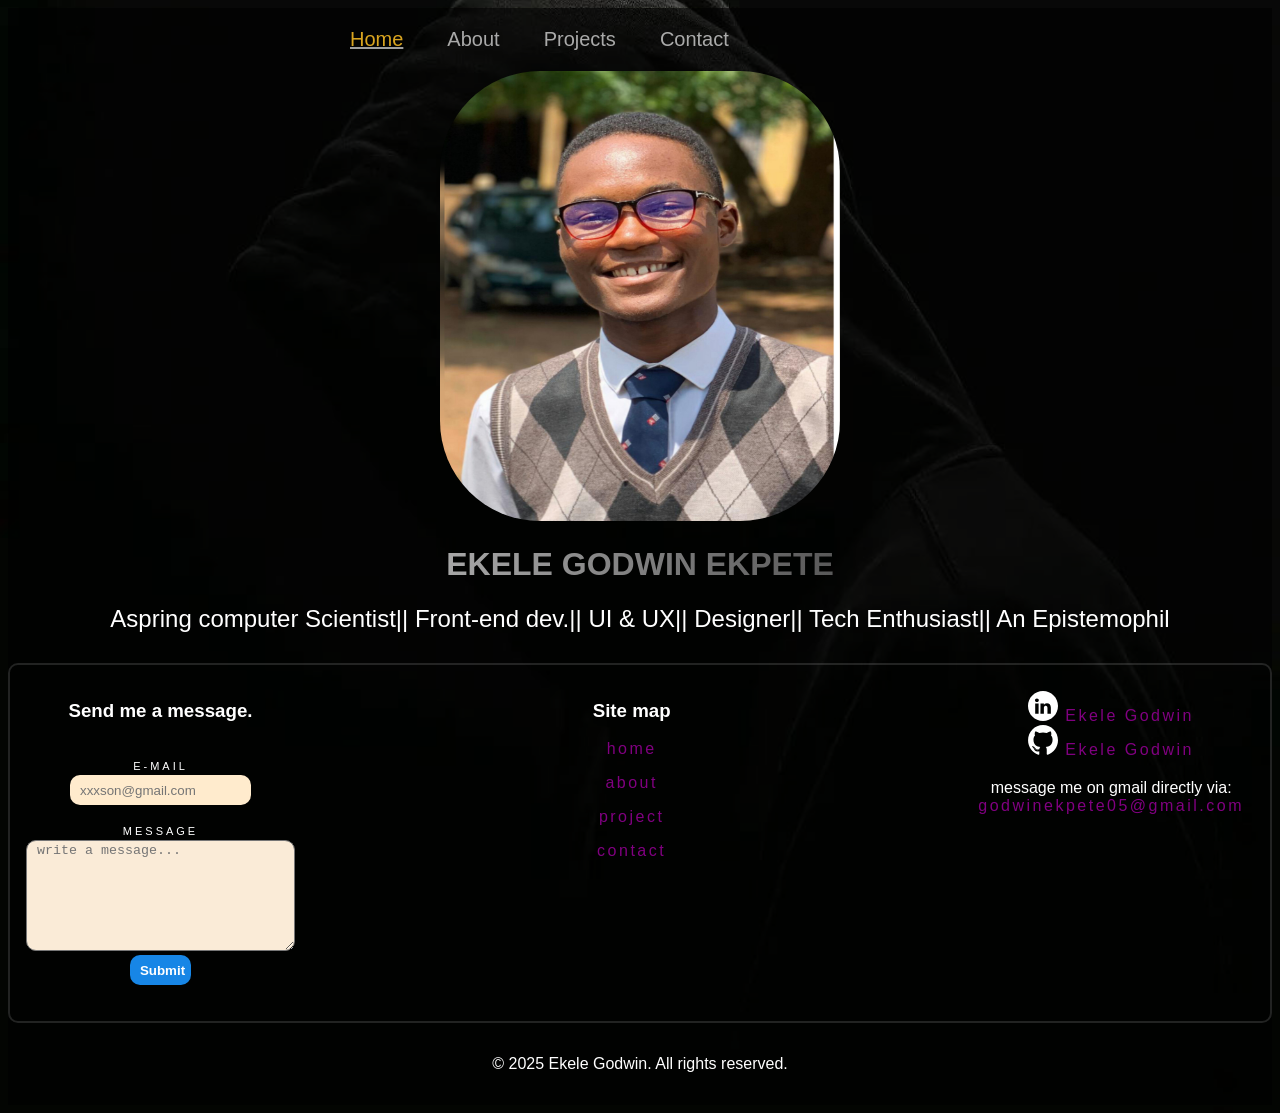
<file: src/index.html>
<!DOCTYPE html>
<html lang="en">
<head>
    <meta charset="UTF-8">
    <meta name="viewport" content="width=device-width, initial-scale=1.0">
    <title>Portfolio</title>
    <link rel="icon" href="/img/icon.jpg" class="icon" type="image/x-icon" />
    <link rel="stylesheet" href="style.css">
</head>
<body>
    <!--Heading section -->
    <header>
      <nav class="navbar">
        <input type="checkbox" id="menu-toggle" />
        <label for="menu-toggle" class="hambuger">&#9776;</label>
        <ul class="nav-links">
          <li><a href="/src/index.html" class="active">Home</a></li>
          <li><a href="/pages/about.html">About</a></li>
          <li><a href="/pages/projects.html">Projects</a></li>
          <li><a href="/pages/contact.html">Contact</a></li>
        </ul>
      </nav>
    <!--Body section-->
    </header>

    <!--Main Section-->
    <main>
        <main>
      <img
        src="/img/profile Photo.jpg"
        class="profileP"
      />
      <h1>EKELE GODWIN EKPETE</h1>
      <h2>
        Aspring computer Scientist|| Front-end dev.|| UI & UX|| Designer|| Tech
        Enthusiast|| An Epistemophil
      </h2>
    </main>

    <!--Footer section-->
    <footer>
        <form
        action="https://getform.io/f/bjjekwdb"
        method="post"
        target="_blank"
        autocomplete="on"
      >
        <h3>Send me a message.</h3>
        <div class="contact">
          <div>
            <div class="label">
              <label for="email">E-mail</label>
            </div>
            <div>
              <input
                type="email"
                id="email"
                required
                placeholder="xxxson@gmail.com"
              />
            </div>
          </div>
          <div>
            <div class="label">
              <label for="message">Message</label>
            </div>
            <textarea
              id="message"
              rows="7"
              cols="30"
              placeholder="write a message..."
            ></textarea>
            <div>
              <input type="submit" id="submit" />
            </div>
          </div>
        </div>
      </form>

      <!--Site map-->
      <section class="sitemap">
        <div class="sitemap">
          <h3>Site map</h3>
          <p><a href="/src/index.html" target="_blank">home</a></p>
          <p><a href="/pages/about.html" target="_blank">about</a></p>
          <p><a href="/pages/projects.html" target="_blank">project</a></p>
          <p><a href="/pages/contact.html" target="_blank">contact</a></p>
        </div>
      </section>

      <!--Others-->
      <section id="others">
        <div class="sitemap">
          <img src="/img/LinkedIn.svg" width="30px" alt="likedin.svg" /><a
            href="https://www.linkedin.com/in/godwinekele"
            target="_blank"
          >
            Ekele Godwin</a
          ><br />
          <img src="/img/Github.svg" width="30px" alt="GitHub.svg" /><a
            href="https://www.github.com/jem-05"
            target="_blank"
          >
            Ekele Godwin</a
          >
        </div>
        <div class="gmail">
          <div>message me on gmail directly via:</div>
          <div class="sitemap">
            <a
              href="http://www.gmail.com/godwinekpete05@gmail.com"
              target="_blank"
              >godwinekpete05@gmail.com</a
            >
          </div>
        </div>
      </section>
    </footer>
    <section class="copy">
      <p>&copy; 2025 Ekele Godwin. All rights reserved.</p>
    </section>
    
</body>
</html>
</file>
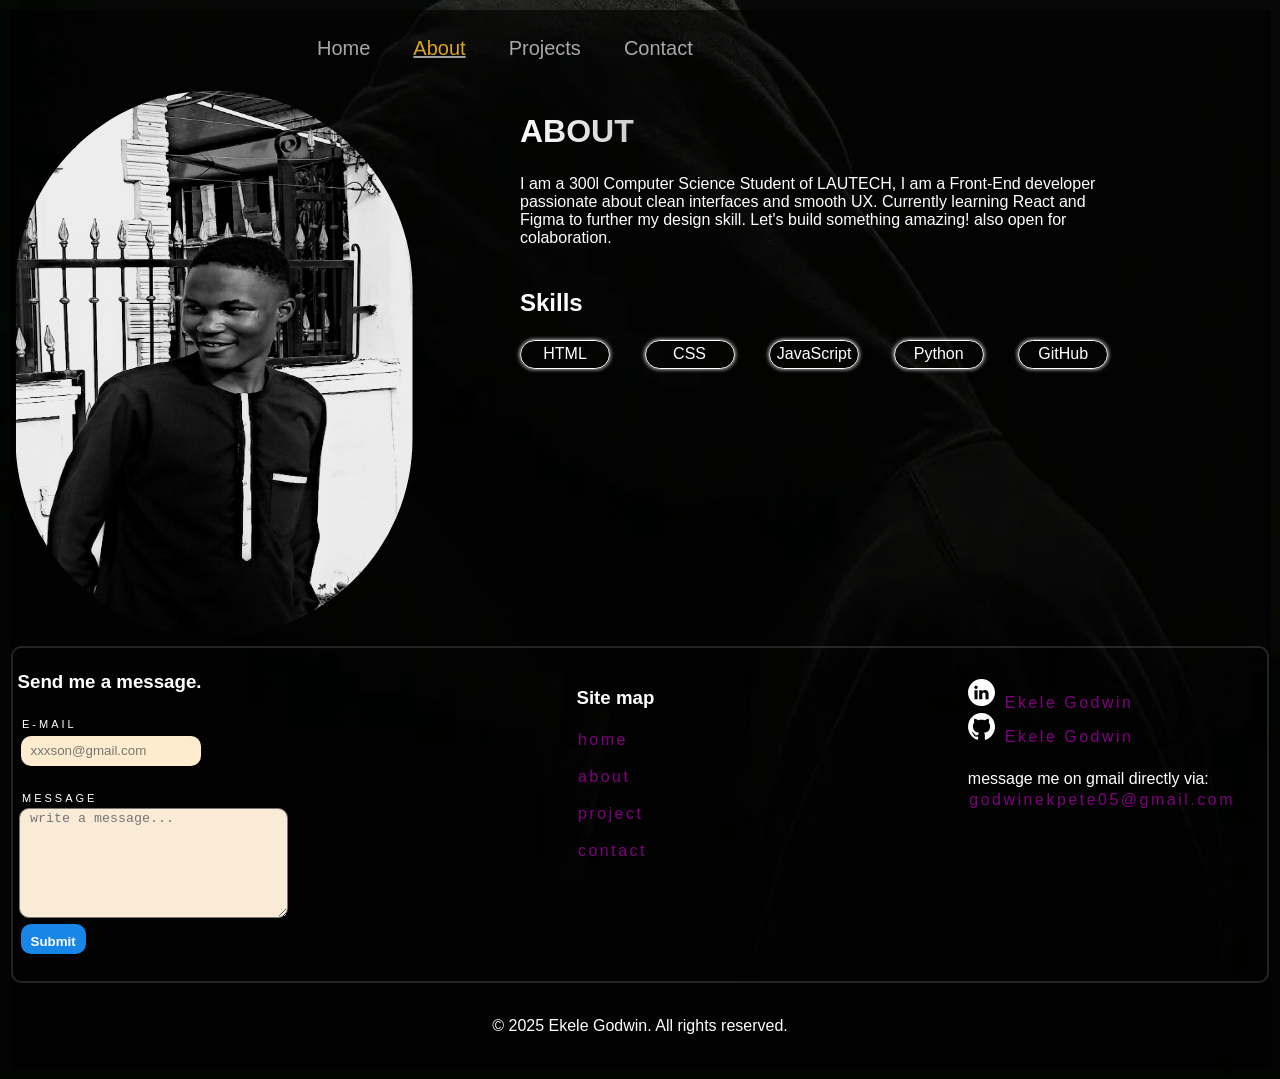
<file: pages/about.html>
<!DOCTYPE html>
<html lang="en">
  <head>
    <meta charset="UTF-8" />
    <meta name="viewport" content="width=device-width, initial-scale=1.0" />
    <title>About</title>
    <link rel="icon" href="/img/icon.jpg" class="icon" type="image/x-icon" />
    <link rel="stylesheet" type="text/css" href="/pages/about.css" />
  </head>
  <body>
    <header>
      <nav class="navbar">
        <input type="checkbox" id="menu-toggle" />
        <label for="menu-toggle" class="hamburger">&#9776;</label>
        <ul class="nav-links">
          <li><a href="/src/index.html">Home</a></li>
          <li><a href="/pages/about.html" class="active">About</a></li>
          <li><a href="/pages/projects.html">Projects</a></li>
          <li><a href="/pages/contact.html">Contact</a></li>
        </ul>
      </nav>
    </header>

<!--Main Section-->
    <main>
      <div>
        <img
          src="/img/profilephoto.jpg"
          width="400px"
          height="550px"
          alt="Profile Photo"
        />
      </div>
      <div class="about">
        <div class="education">
          <h1>ABOUT</h1>
          <p>
            I am a 300l Computer Science Student of LAUTECH, I am a Front-End
            developer passionate about clean interfaces and smooth UX. Currently
            learning React and Figma to further my design skill. Let's build
            something amazing! also open for colaboration.
          </p>
        </div>
        <!--Skills section-->
        <div class="skills">
          <h2>Skills</h2>
          <div class="subskills">
            <div class="card">HTML</div>
            <div class="card">CSS</div>
            <div class="card">JavaScript</div>
            <div class="card">Python</div>
            <div class="card">GitHub</div>
          </div>
        </div>
      </div>
    </main>

<!--Footer section-->
    <footer>
      <form
        action="https://getform.io/f/bjjekwdb"
        method="post"
        target="_blank"
        autocomplete="on"
      >
        <h3>Send me a message.</h3>
        <div class="contact">
          <div>
            <div class="label">
              <label for="email">E-mail</label>
            </div>
            <div>
              <input
                type="email"
                id="email"
                required
                placeholder="xxxson@gmail.com"
              />
            </div>
          </div>
          <div>
            <div class="label">
              <label for="message">Message</label>
            </div>
            <textarea
              rows="7"
              id="message"
              cols="30"
              placeholder="write a message..."
            ></textarea>
            <div>
              <input type="submit" id="submit" />
            </div>
          </div>
        </div>
      </form>
<!--Site map-->
      <section class="sitemap">
        <div class="sitemap">
          <h3>Site map</h3>
          <p><a href="/src/index.html" target="_blank">home</a></p>
          <p><a href="/pages/about.html" target="_blank">about</a></p>
          <p><a href="/pages/projects.html" target="_blank">project</a></p>
          <p><a href="/pages/contact.html" target="_blank">contact</a></p>
        </div>
      </section>
<!--Others-->
      <section id="others">
        <div class="sitemap">
          <img src="/img/LinkedIn.svg" width="30px" alt="likedin.svg" /><a
            href="https://www.linkedin.com/in/godwinekele"
            target="_blank"
          >
            Ekele Godwin</a
          ><br />
          <img src="/img/Github.svg" width="30px" alt="GitHub.svg" /><a
            href="https://www.github.com/jem-05"
            target="_blank"
          >
            Ekele Godwin</a
          >
        </div>
        <div class="gmail">
          <div>message me on gmail directly via:</div>
          <div class="sitemap">
            <a
              href="http://www.gmail.com/godwinekpete05@gmail.com"
              target="_blank"
              >godwinekpete05@gmail.com</a
            >
          </div>
        </div>
      </section>
      </footer>
    <section class="copy">
      <p>&copy; 2025 Ekele Godwin. All rights reserved.</p>
    </section>
  </body>
</file>
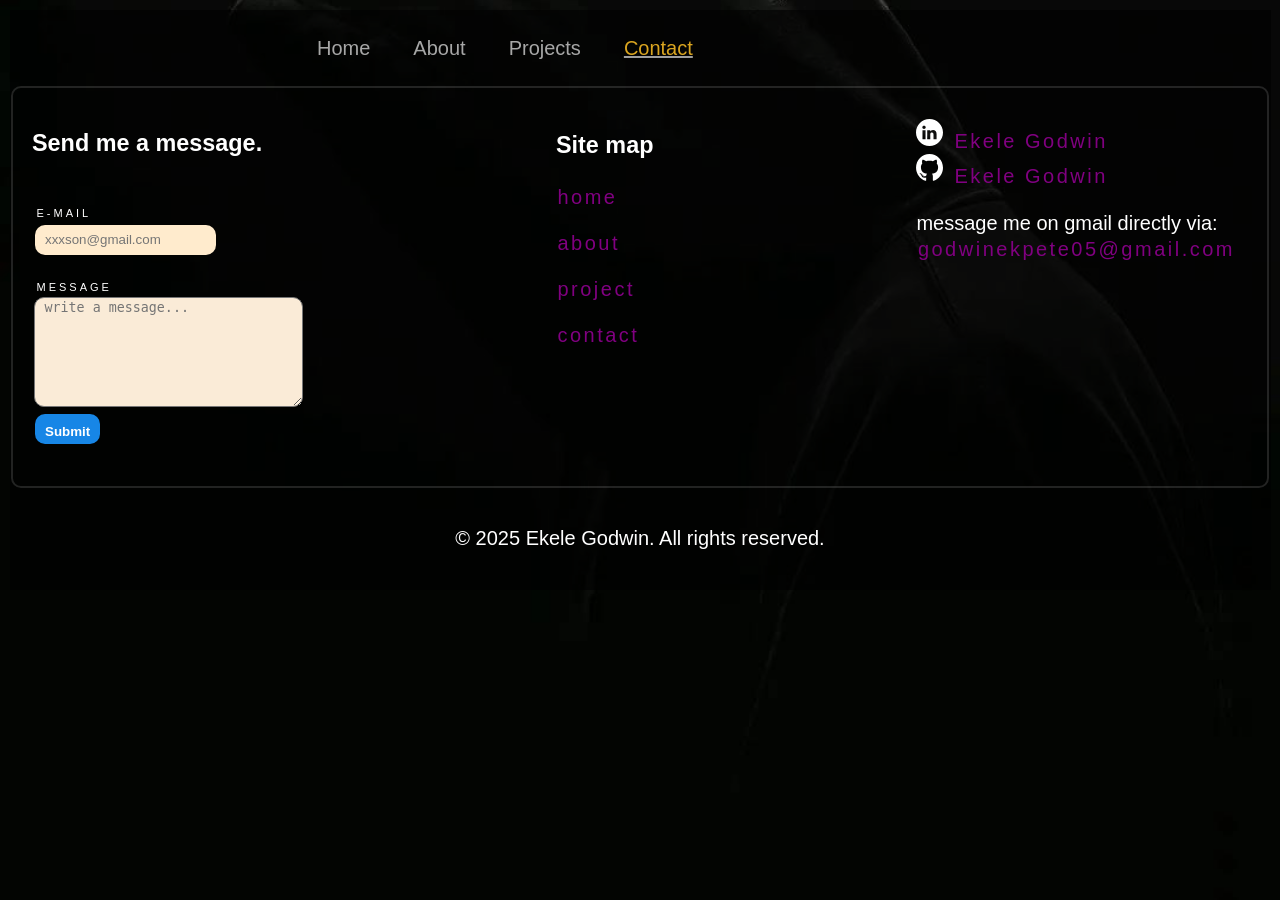
<file: pages/contact.html>
<!DOCTYPE html>
<html lang="en">
<head>
    <meta charset="UTF-8">
    <meta name="viewport" content="width=device-width, initial-scale=1.0">
    <title>Contact</title>
    <link rel="stylesheet" type="text/css" href="/pages/contact.css"/>
</head>
<body>
    <!--Header section -->
    <header>
        <nav class="navbar">
        <input type="checkbox" id="menu-toggle" />
        <label for="menu-toggle" class="hamburger">&#9776;</label>

        <ul class="nav-links">
          <li><a href="/src/index.html">Home</a></li>
          <li><a href="/pages/about.html">About</a></li>
          <li><a href="/pages/projects.html">Projects</a></li>
          <li><a href="/pages/contact.html" class="active">Contact</a></li>
        </ul>
      </nav>
    </header>
    
    <!--Main Section -->
    <main>
        <form
        action="https://getform.io/f/bjjekwdb"
        method="post"
        target="_blank"
        autocomplete="off"
      >
        <h3>Send me a message.</h3>
        <div class="contact">
          <div>
            <div class="label">
              <label for="email">E-mail</label>
            </div>
            <div>
              <input
                type="email"
                id="email"
                required
                placeholder="xxxson@gmail.com"
              />
            </div>
          </div>
          <div>
            <div class="label">
              <label for="message">Message</label>
            </div>
            <textarea
              id="message"
              rows="7"
              cols="30"
              placeholder="write a message..."
            ></textarea>
            <div>
              <input type="submit" id="submit" />
            </div>
          </div>
        </div>
      </form>

      <!--Site Map section -->
      <section class="sitemap">
        <div class="sitemap">
          <h3>Site map</h3>
          <p><a href="/src/index.html" target="_blank">home</a></p>
          <p><a href="/pages/about.html" target="_blank">about</a></p>
          <p><a href="/pages/projects.html" target="_blank">project</a></p>
          <p><a href="/pages/contact.html" target="_blank">contact</a></p>
        </div>
      </section>

      <section id="others">
        <div class="sitemap">
          <img src="/img/LinkedIn.svg" width="30px" alt="likedin.svg" /><a
            href="https://www.linkedin.com/in/godwinekele"
            target="_blank"
          >
            Ekele Godwin</a
          ><br />
          <img src="/img/Github.svg" width="30px" alt="GitHub.svg" /><a
            href="https://github.com/jem-05"
            target="_blank"
          >
            Ekele Godwin</a
          >
        </div>
        <div class="gmail">
          <div>message me on gmail directly via:</div>
          <div class="sitemap">
            <a
              href="http://www.gmail.com/godwinekpete05@gmail.com"
              target="_blank"
              >godwinekpete05@gmail.com</a
            >
          </div>
        </div>
      </section>
    </main>

    <!-- Footer Section -->
    <footer>
        <section class="copy">
        <p>&copy; 2025 Ekele Godwin. All rights reserved.</p>
      </section>
    </footer>
</body>
</html>
</file>
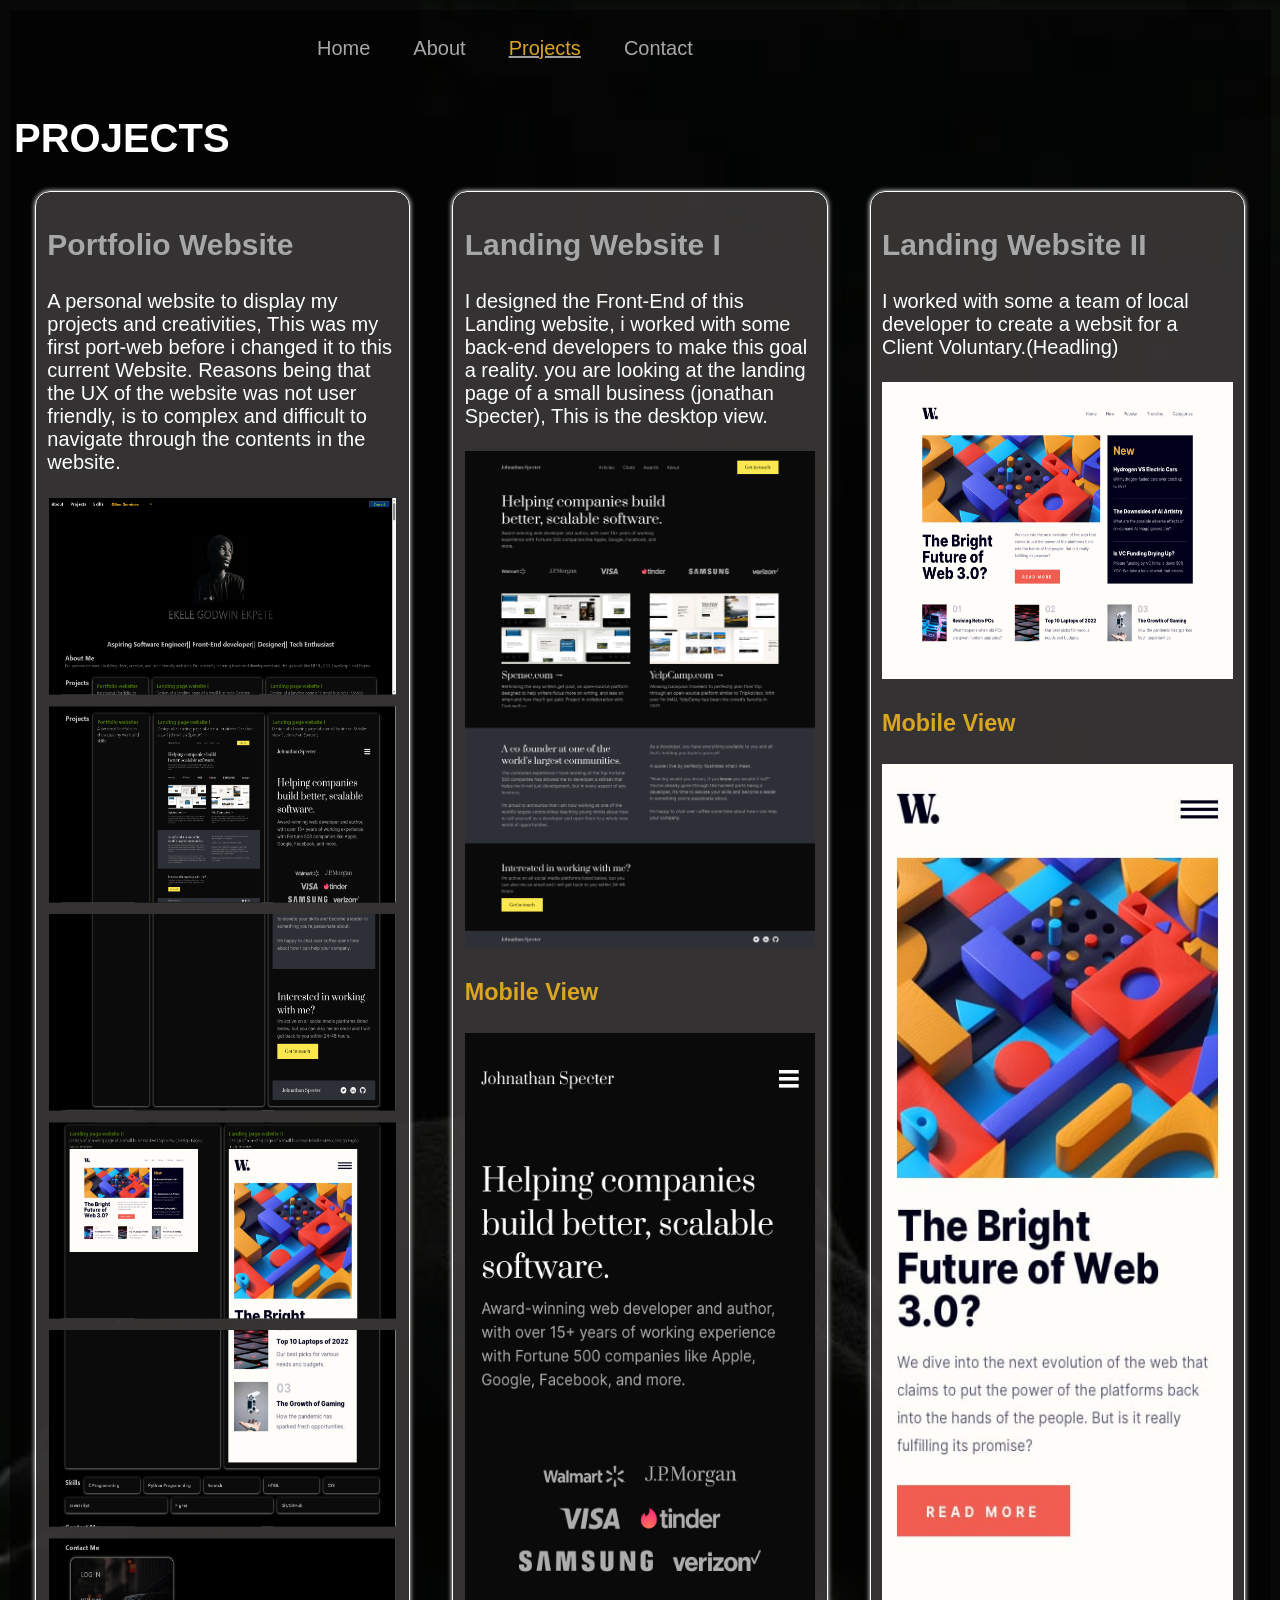
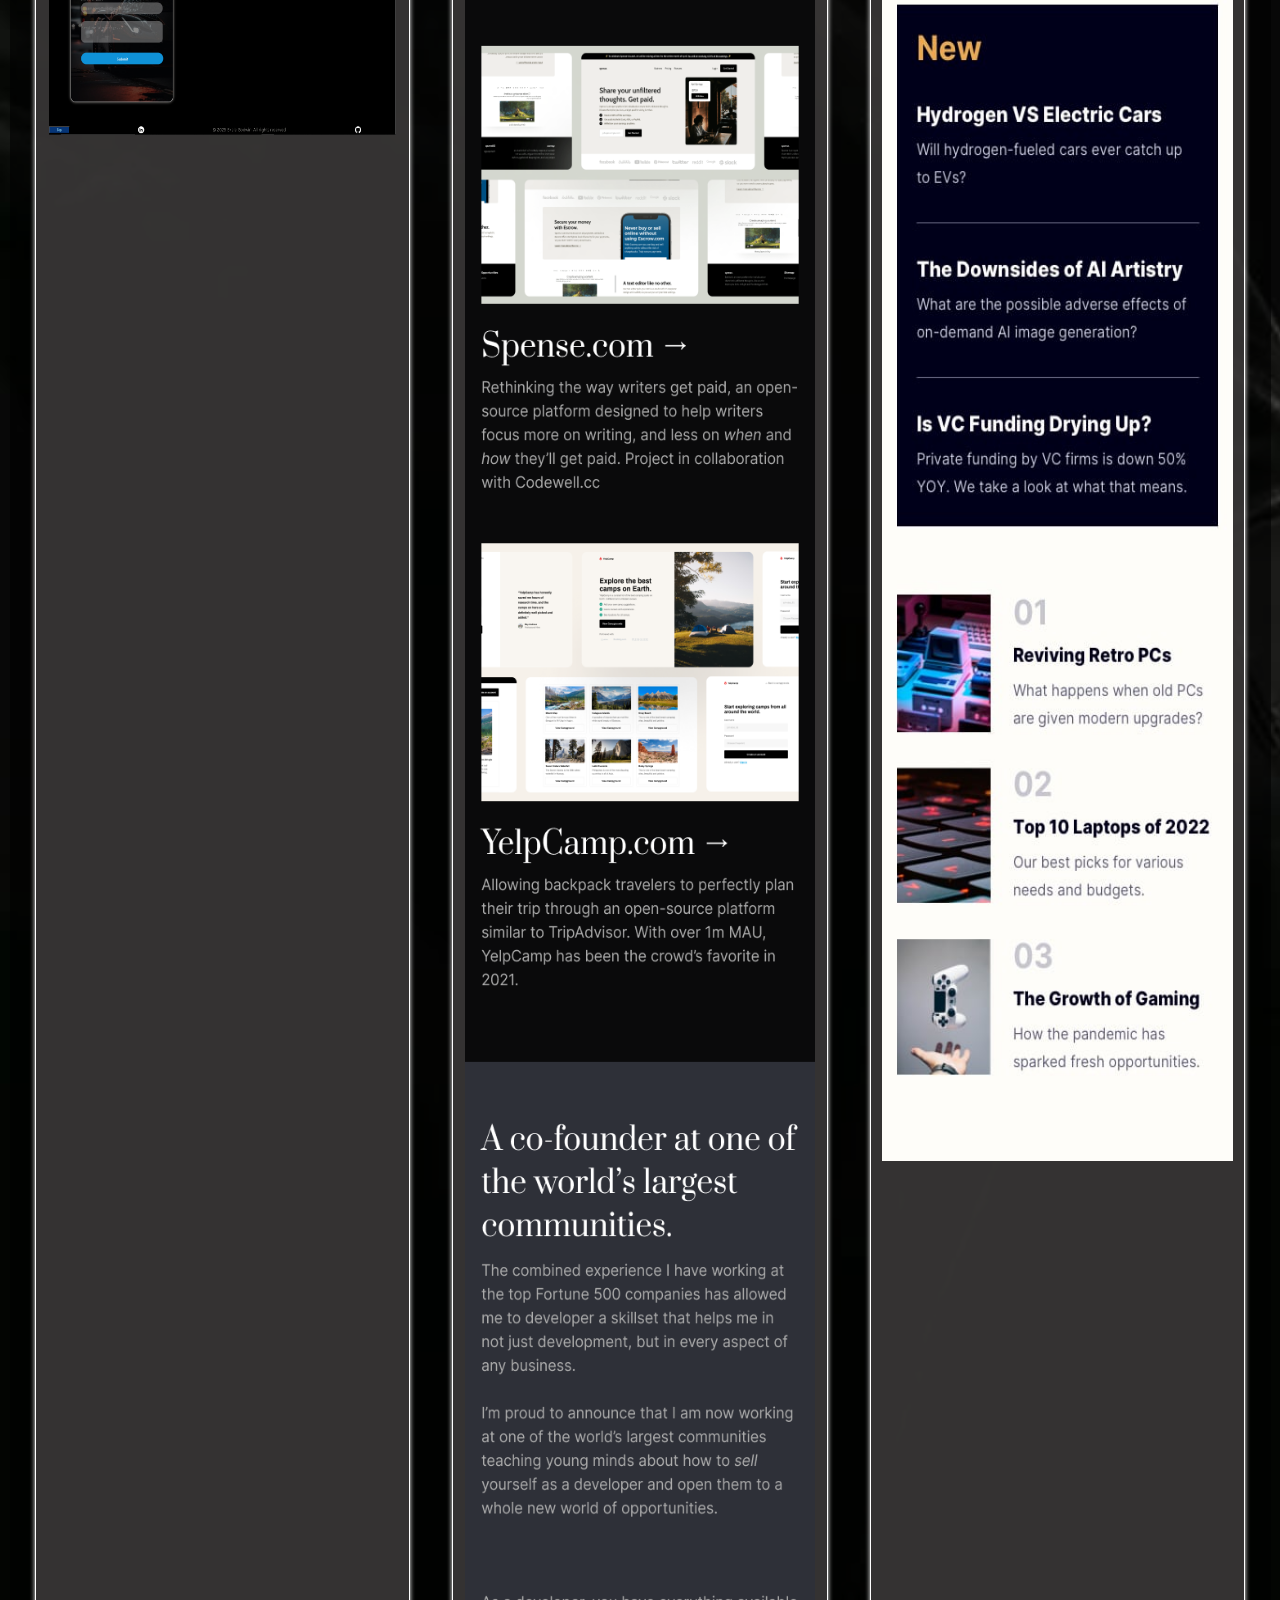
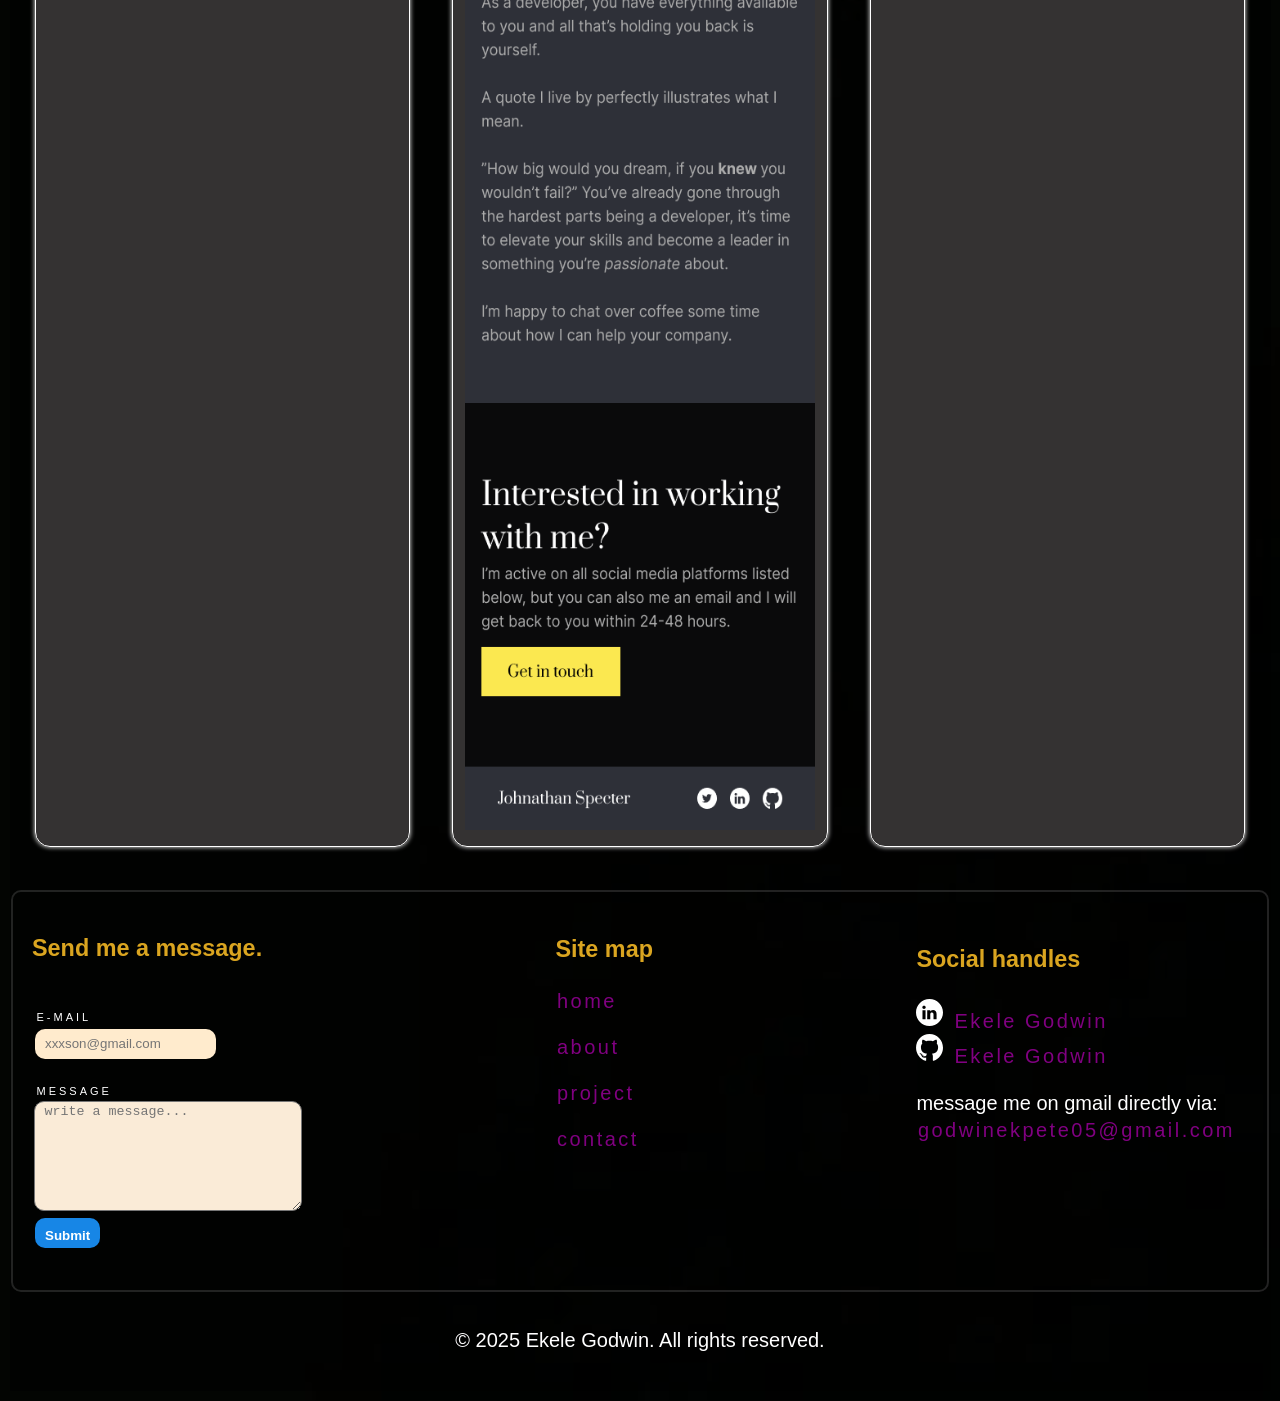
<file: pages/projects.html>
<!DOCTYPE html>
<html lang="en">
<head>
    <meta charset="UTF-8">
    <meta name="viewport" content="width=device-width, initial-scale=1.0">
    <title>Projects</title>
    <link rel="stylesheet" href="project.css"/>
</head>
<body>
    <header>
         <nav class="navbar">
        <input type="checkbox" id="menu-toggle" />
        <label for="menu-toggle" class="hamburger">&#9776;</label>

        <ul class="nav-links">
          <li><a href="/src/index.html">Home</a></li>
          <li><a href="/pages/about.html">About</a></li>
          <li><a href="/pages/projects.html" class="active">Projects</a></li>
          <li><a href="/pages/contact.html">Contact</a></li>
        </ul>
      </nav>
    </header>

    <!--main Section -->
    <main>
        <h1>PROJECTS</h1>
      <div class="proG">
        <div class="pro1">
          <h2>Portfolio Website</h2>
          <p>
            A personal website to display my projects and creativities, This was
            my first port-web before i changed it to this current Website.
            Reasons being that the UX of the website was not user friendly, is
            to complex and difficult to navigate through the contents in the
            website.
          </p>

          <div>
            <img
              src="/img/port1.PNG"
              width="100%"
              height="200px"
              alt="screenshot of Portfolio website"
            />
          </div>
          <div>
            <img
              src="/img/port2.PNG"
              width="100%"
              height="200px"
              alt="screenshot of Portfolio website"
            />
          </div>
          <div>
            <img
              src="/img/port3.PNG"
              width="100%"
              height="200px"
              alt="screenshot of Portfolio website"
            />
          </div>
          <div>
            <img
              src="/img/port4.PNG"
              width="100%"
              height="200px"
              alt="screenshot of Portfolio website"
            />
          </div>
          <div>
            <img
              src="/img/port5.PNG"
              width="100%"
              height="200px"
              alt="screenshot of Portfolio website"
            />
          </div>
          <div>
            <img
              src="/img/port6.PNG"
              width="100%"
              height="200px"
              alt="screenshot of Portfolio website"
            />
          </div>
        </div>

        <div class="pro2">
          <h2>Landing Website I</h2>
          <p>
            I designed the Front-End of this Landing website, i worked with some
            back-end developers to make this goal a reality. you are looking at
            the landing page of a small business (jonathan Specter), This is the
            desktop view.
          </p>
          <img
            src="/img/Landing Page - Desktop View.png"
            width="100%"
            height="500px"
            alt="screenshot of Jonathan Specter Landing Page(Desktop-view)"
          />
          <h3>Mobile View</h3>
          <img
            src="/img/Landing Page - Mobile View.png"
            width="100%"
            height="3000rem"
            alt="screenshot of Jonathan Specter Landing Page(Mobile View)"
          />
        </div>

        <div class="pro3">
          <h2>Landing Website II</h2>
          <p>
            I worked with some a team of local developer to create a websit for
            a Client Voluntary.(Headling)
          </p>
          <img
            src="/img/desktop-design.jpg"
            width="100%"
            height="300px"
            alt="screenshot of News Headling page (Desktop-view)"
          />
          <h3>Mobile View</h3>
          <img
            src="/img/mobile-design.jpg"
            width="100%"
            height="2000rem"
            alt="screenshot of News Headling page (Mobile View)"
          />
        </div>
      </div>
    </main>

<!--Footer Section-->   
    <footer>
        <form
        action="https://getform.io/f/bjjekwdb"
        method="post"
        target="_blank"
        autocomplete="on"
      >
        <h3>Send me a message.</h3>
        <div class="contact">
          <div>
            <div class="label">
              <label for="email">E-mail</label>
            </div>
            <div>
              <input
                type="email"
                id="email"
                required
                placeholder="xxxson@gmail.com"
              />
            </div>
          </div>
          <div>
            <div class="label">
              <label for="message">Message</label>
            </div>
            <textarea
              rows="7"
              id="message"
              cols="30"
              placeholder="write a message..."
            ></textarea>
            <div>
              <input type="submit" id="submit" />
            </div>
          </div>
        </div>
      </form>

      <!--Site map-->
      <section class="sitemap">
        <div class="sitemap">
          <h3>Site map</h3>
          <p><a href="/src/index.html" target="_blank">home</a></p>
          <p><a href="/pages/about.html" target="_blank">about</a></p>
          <p><a href="/pages/projects.html" target="_blank">project</a></p>
          <p><a href="/pages/contact.html" target="_blank">contact</a></p>
        </div>
      </section>

      <!--Others-->
      <section id="others">
        <div class="sitemap">
          <h3>Social handles</h2>
          <img src="/img/LinkedIn.svg" width="30px" alt="likedin.svg" /><a
            href="https://www.linkedin.com/in/godwinekele"
            target="_blank"
          >
            Ekele Godwin</a
          ><br />
          <img src="/img/Github.svg" width="30px" alt="GitHub.svg" /><a
            href="https://github.com/jem-05"
            target="_blank"
          >
            Ekele Godwin</a
          >
        </div>
        <div class="gmail">
          <div>message me on gmail directly via:</div>
          <div class="sitemap">
            <a
              href="http://www.gmail.com/godwinekpete05@gmail.com"
              target="_blank"
              >godwinekpete05@gmail.com</a
            >
          </div>
        </div>
      </section>
    </footer>
    <section class="copy">
      <p>&copy; 2025 Ekele Godwin. All rights reserved.</p>
    </section>
</body>
</html>
</file>
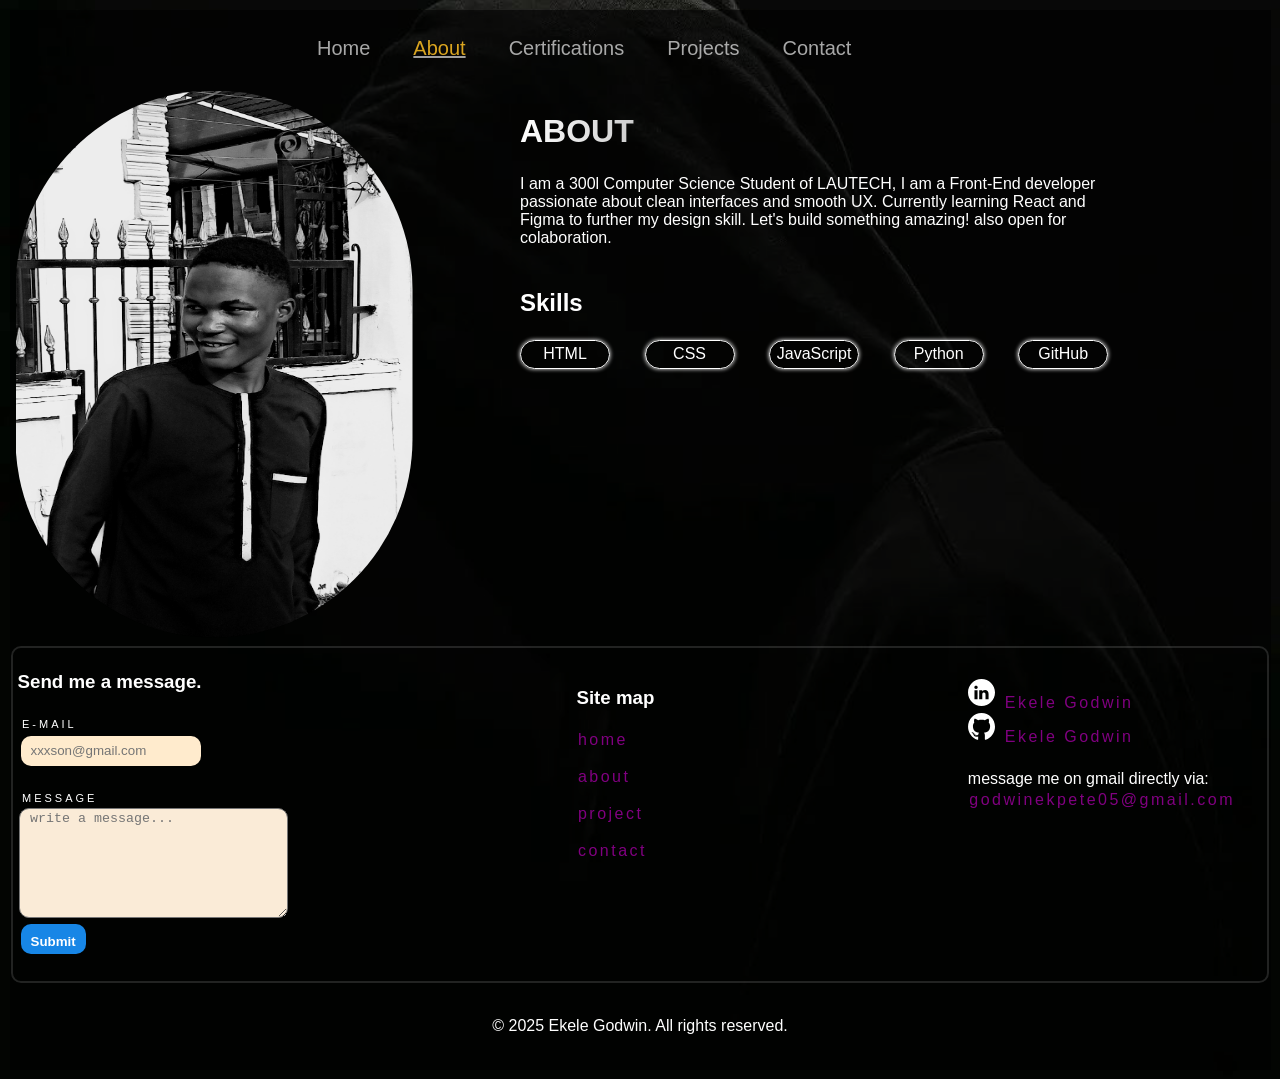
<file: src/about.html>
<!DOCTYPE html>
<html lang="en">
  <head>
    <meta charset="UTF-8" />
    <meta name="viewport" content="width=device-width, initial-scale=1.0" />
    <title>About</title>
    <link rel="icon" href="/img/icon.jpg" class="icon" type="image/x-icon" />
    <link rel="stylesheet" type="text/css" href="about.css" />
  </head>
  <body>
    <header>
      <nav class="navbar">
        <input type="checkbox" id="menu-toggle" />
        <label for="menu-toggle" class="hamburger">&#9776;</label>
        <ul class="nav-links">
          <li><a href="Homepage.html">Home</a></li>
          <li><a href="about.html" class="active">About</a></li>
          <li><a href="#">Certifications</a></li>
          <li><a href="Projects.html">Projects</a></li>
          <li><a href="contact.html">Contact</a></li>
        </ul>
      </nav>
    </header>

<!--Main Section-->
    <main>
      <div>
        <img
          src="/img/profilephoto.jpg"
          width="400px"
          height="550px"
          alt="Profile Photo"
        />
      </div>
      <div class="about">
        <div class="education">
          <h1>ABOUT</h1>
          <p>
            I am a 300l Computer Science Student of LAUTECH, I am a Front-End
            developer passionate about clean interfaces and smooth UX. Currently
            learning React and Figma to further my design skill. Let's build
            something amazing! also open for colaboration.
          </p>
        </div>
        <!--Skills section-->
        <div class="skills">
          <h2>Skills</h2>
          <div class="subskills">
            <div class="card">HTML</div>
            <div class="card">CSS</div>
            <div class="card">JavaScript</div>
            <div class="card">Python</div>
            <div class="card">GitHub</div>
          </div>
        </div>
      </div>
    </main>

<!--Footer section-->
    <footer>
      <form
        action="https://getform.io/f/bjjekwdb"
        method="post"
        target="_blank"
        autocomplete="on"
      >
        <h3>Send me a message.</h3>
        <div class="contact">
          <div>
            <div class="label">
              <label for="email">E-mail</label>
            </div>
            <div>
              <input
                type="email"
                id="email"
                required
                placeholder="xxxson@gmail.com"
              />
            </div>
          </div>
          <div>
            <div class="label">
              <label for="message">Message</label>
            </div>
            <textarea
              rows="7"
              id="message"
              cols="30"
              placeholder="write a message..."
            ></textarea>
            <div>
              <input type="submit" id="submit" />
            </div>
          </div>
        </div>
      </form>
<!--Site map-->
      <section class="sitemap">
        <div class="sitemap">
          <h3>Site map</h3>
          <p><a href="index.html" target="_blank">home</a></p>
          <p><a href="about.html" target="_blank">about</a></p>
          <p><a href="projects.html" target="_blank">project</a></p>
          <p><a href="contact.html" target="_blank">contact</a></p>
        </div>
      </section>
<!--Others-->
      <section id="others">
        <div class="sitemap">
          <img src="/img/LinkedIn.svg" width="30px" alt="likedin.svg" /><a
            href="https://www.linkedin.com/in/godwin-ekele-9a925a258?utm_source=share&utm_campaign=share_via&utm_content=profile&utm_medium=android_app"
            target="_blank"
          >
            Ekele Godwin</a
          ><br />
          <img src="/img/Github.svg" width="30px" alt="GitHub.svg" /><a
            href="https://www.github.com/jem_o5"
            target="_blank"
          >
            Ekele Godwin</a
          >
        </div>
        <div class="gmail">
          <div>message me on gmail directly via:</div>
          <div class="sitemap">
            <a
              href="http://www.gmail.com/godwinekpete05@gmail.com"
              target="_blank"
              >godwinekpete05@gmail.com</a
            >
          </div>
        </div>
      </section>
      </footer>
    <section class="copy">
      <p>&copy; 2025 Ekele Godwin. All rights reserved.</p>
    </section>
  </body>
</file>
<file: src/style.css>
* {
  box-sizing: border-box;
}
body {
  background-image: url("/img/yousaf_editz4_7492402223587151159.jpeg");
  background-position: center;
  background-size: cover;
  backdrop-filter: brightness(40%);
  color: white;
  font-family: "Segoe UI", Tahoma, Geneva, Verdana, sans-serif;
}
main {
  text-align: center;
}
@media (max-width: 980px) {
  main,
  footer {
    flex-direction: column;
  }
}
.navbar {
  display: flex;
  justify-content: space-between;
  align-items: center;
}
.nav-links {
  display: flex;
  list-style: none;
  gap: 20px;
  margin: 20px 290px;
}
.nav-links a {
  color: rgba(255, 255, 255, 0.651);
  text-decoration: none;
  padding: 8px 12px;
  font-size: 20px;
}
.hambuger {
  display: none;
}
#menu-toggle {
  display: none;
}

@media (max-width: 980px) {
  .nav-links {
    display: none;
    flex-direction: column;
    background: #33333365;
    position: absolute;
    top: 10px;
    left: 0;
    gap: 20px;
    padding: 10px 0;
    width: 20%;
    border-radius: 10px;
  }

  #menu-toggle:checked + .hambuger + .nav-links {
    display: flex;
    margin: 0px;
  }
  .hambuger {
    display: block;
    font-size: 26px;
    cursor: pointer;
  }
  footer {
    text-align: center;
  }
}
nav a:hover {
  color: goldenrod;
  text-decoration: underline rgba(255, 255, 255, 0.614);
}
nav a.active {
  color: goldenrod;
  text-decoration: underline rgba(255, 255, 255, 0.614);
}
h1 {
  background: linear-gradient(to right, white, black);
  -webkit-background-clip: text;
  -webkit-text-fill-color: transparent;
}
h2 {
  font-weight: normal;
  margin-bottom: 30px;
}
footer {
  display: flex;
  justify-content: space-between;
  border: 2px solid rgba(255, 255, 255, 0.132);
  border-radius: 10px;
}
.copy {
  text-align: center;
}
form {
  display: flex;
  flex-direction: column;
  padding: 1rem;
  gap: 20px;
}
input {
  padding-left: 10px;
  margin-bottom: 20px;
  background-color: blanchedalmond;
  border: none;
  height: 30px;
  border-radius: 10px;
}
textarea {
  background-color: antiquewhite;
  border-radius: 10px;
  padding-left: 10px;
}
.profileP{ 
  width: 400px;
  height: 450px;
  border-radius: 100px;
  background-position: center;
  alt: "Profile Photo";
}
.label {
  text-transform: uppercase;
  letter-spacing: 3px;
  font-size: 11px;
  margin-bottom: 3px;
}
#submit {
  color: white;
  background-color: rgb(23, 134, 230);
  font-weight: bold;
  border-radius: 10px;
}
section {
  padding: 1rem;
}
.sitemap a {
  text-decoration: none;
  color: purple;
  letter-spacing: 2.5px;
}
#others {
  margin: 10px;
}
.gmail {
  margin-top: 20px;
}
</file>
<file: pages/about.css>
* {
  box-sizing: border-box;
  padding: 1.5px;
}
body {
  background-image: url(/img/yousaf_editz4_7492402223587151159.jpeg);
  background-position: center;
  background-size: cover;
  backdrop-filter: brightness(40%);
  color: white;
  font-family: "Segoe UI", Tahoma, Geneva, Verdana, sans-serif;
}
h1 {
  background: linear-gradient(to right, white, black);
  -webkit-background-clip: text;
  -webkit-text-fill-color: transparent;
}
main {
  display: flex;
}
.education,
.skills {
  width: 70%;
  margin-left: 100px;
}
main img {
  border-radius: 30rem;
  flex-wrap: wrap;
  border: none;
}
.navbar {
  display: flex;
  justify-content: space-between;
  align-items: center;
}
.hamburger {
  display: none;
}
#menu-toggle {
  display: none;
}
.nav-links {
  display: flex;
  list-style: none;
  gap: 20px;
  margin: 20px 290px;
}
.nav-links a {
  text-decoration: none;
  color: rgba(255, 255, 255, 0.651);
  font-size: 20px;
  padding: 10px;
}
.nav-links a:hover {
  color: goldenrod;
  text-decoration: underline rgba(255, 255, 255, 0.614);
}
.nav-links a.active {
  color: goldenrod;
  text-decoration: underline rgba(255, 255, 255, 0.614);
}
.subskills {
  display: flex;
  justify-content: space-between;
  flex-wrap: wrap;
}
.card {
  border: 1px solid white;
  width: 90px;
  text-align: center;
  border-radius: 20px;
  box-shadow: 0px 0px 4px;
  padding: 0.3rem;
}
input {
  padding-left: 10px;
  margin-bottom: 20px;
  background-color: blanchedalmond;
  border: none;
  height: 30px;
  border-radius: 10px;
}
textarea {
  background-color: antiquewhite;
  border-radius: 10px;
  padding-left: 10px;
}
.label {
  text-transform: uppercase;
  letter-spacing: 3px;
  font-size: 11px;
  margin-bottom: 3px;
}
#submit {
  color: white;
  background-color: rgb(23, 134, 230);
  font-weight: bold;
  text-align: center;
  padding: 10px;
  border-radius: 10px;
}
.gmail {
  margin-top: 20px;
}
footer {
  display: flex;
  justify-content: space-between;
  border: 2px solid rgba(255, 255, 255, 0.132);
  border-radius: 10px;
}
section {
  padding: 1rem;
}
.sitemap a {
  text-decoration: none;
  color: purple;
  letter-spacing: 2.5px;
}
#others {
  margin: 10px;
}
.copy {
  text-align: center;
}
</file>
<file: pages/contact.css>
* {
  box-sizing: border-box;
  padding: 1.5px;
}
body {
  background-image: url(/img/yousaf_editz4_7492402223587151159.jpeg);
  background-position: center;
  background-size: cover;
  backdrop-filter: brightness(40%);
  color: white;
  font-size: 20px;
  font-family: "Segoe UI", Tahoma, Geneva, Verdana, sans-serif;
}
main {
  display: flex;
  justify-content: space-between;
  border: 2px solid rgba(255, 255, 255, 0.132);
  border-radius: 10px;
}
.navbar {
  display: flex;
  justify-content: space-between;
  align-items: center;
}
#menu-toggle {
  display: none;
}
.hamburger {
  display: none;
}
.nav-links {
  display: flex;
  list-style: none;
  gap: 20px;
  margin: 20px 290px;
}
.nav-links a {
  text-decoration: none;
  color: rgba(255, 255, 255, 0.651);
  padding: 10px;
}
.nav-links a:hover {
  color: goldenrod;
  text-decoration: underline rgba(255, 255, 255, 0.614);
}
.nav-links a.active {
  color: goldenrod;
  text-decoration: underline rgba(255, 255, 255, 0.614);
}
form {
  display: flex;
  flex-direction: column;
  padding: 1rem;
  gap: 20px;
}
input {
  padding-left: 10px;
  margin-bottom: 20px;
  background-color: blanchedalmond;
  border: none;
  height: 30px;
  border-radius: 10px;
}
textarea {
  background-color: antiquewhite;
  border-radius: 10px;
  padding-left: 10px;
}
.label {
  text-transform: uppercase;
  letter-spacing: 3px;
  font-size: 11px;
  margin-bottom: 3px;
}
#submit {
  color: white;
  background-color: rgb(23, 134, 230);
  font-weight: bold;
  border-radius: 10px;
}
section {
  padding: 1rem;
}
.sitemap a {
  text-decoration: none;
  color: purple;
  letter-spacing: 2.5px;
}
#others {
  margin: 10px;
}
.gmail {
  margin-top: 20px;
}
.copy {
  text-align: center;
}
#submit {
  color: white;
  background-color: rgb(23, 134, 230);
  font-weight: bold;
  text-align: center;
  padding: 10px;
  border-radius: 10px;
}
</file>
<file: pages/project.css>
* {
  box-sizing: border-box;
  padding: 1.5px;
}
body {
  background-image: url(/img/yousaf_editz4_7492402223587151159.jpeg);
  background-position: center;
  background-size: cover;
  backdrop-filter: brightness(40%);
  color: white;
  font-size: 20px;
  font-family: "Segoe UI", Tahoma, Geneva, Verdana, sans-serif;
}
.navbar {
  display: flex;
  justify-content: space-between;
  align-items: center;
}
#menu-toggle {
  display: none;
}
.hamburger {
  display: none;
}
.nav-links {
  display: flex;
  list-style: none;
  gap: 20px;
  margin: 20px 290px;
}
.nav-links a {
  text-decoration: none;
  color: rgba(255, 255, 255, 0.651);
  padding: 10px;
}
.nav-links a:hover {
  color: goldenrod;
  text-decoration: underline rgba(255, 255, 255, 0.614);
}
.nav-links a.active {
  color: goldenrod;
  text-decoration: underline rgba(255, 255, 255, 0.614);
}
.proG {
  display: flex;
  justify-content: space-around;
}
.pro1,
.pro2,
.pro3 {
  width: 30%;
  border-radius: 15px;
  border: 1px solid;
  background-color: rgba(69, 67, 67, 0.758);
  box-shadow: 0 0 5px;
  padding: 10px;
}
h2 {
  color: #ffffff92;
}
h3 {
  color: goldenrod;
}
form {
  display: flex;
  flex-direction: column;
  padding: 1rem;
  gap: 20px;
}
input {
  padding-left: 10px;
  margin-bottom: 20px;
  background-color: blanchedalmond;
  border: none;
  height: 30px;
  border-radius: 10px;
}
textarea {
  background-color: antiquewhite;
  border-radius: 10px;
  padding-left: 10px;
}
.label {
  text-transform: uppercase;
  letter-spacing: 3px;
  font-size: 11px;
  margin-bottom: 3px;
}
#submit {
  color: white;
  background-color: rgb(23, 134, 230);
  font-weight: bold;
  border-radius: 10px;
}
footer {
  display: flex;
  justify-content: space-between;
  border: 2px solid rgba(255, 255, 255, 0.132);
  border-radius: 10px;
  margin-top: 40px
}
section {
  padding: 1rem;
}
.sitemap a {
  text-decoration: none;
  color: purple;
  letter-spacing: 2.5px;
}
#others {
  margin: 10px;
}
.gmail {
  margin-top: 20px;
}
.copy{
    text-align: center;
}
#submit {
  color: white;
  background-color: rgb(23, 134, 230);
  font-weight: bold;
  text-align: center;
  padding: 10px;
  border-radius: 10px;
}
@media (max-width: 980px) {
  .nav-links {
    display: none;
    flex-direction: column;
    border-radius: 10px;
    background-color: #33333355;
    position: absolute;
    width: 20%;
    padding: 10px 0;
    top: 10px;
  }
  .hamburger {
    display: block;
    font-size: 26px;
    cursor: pointer;
  }
  #menu-toggle:checked + .hamburger + .nav-links {
    display: flex;
    margin: 0px;
  }
  footer {
    text-align: center;
  }
}
@media (max-width: 980px) {
  main,
  footer {
    flex-direction: column;
    text-align: center;
  }
}
</file>
<file: src/about.css>
* {
  box-sizing: border-box;
  padding: 1.5px;
}
body {
  background-image: url(/img/yousaf_editz4_7492402223587151159.jpeg);
  background-position: center;
  background-size: cover;
  backdrop-filter: brightness(40%);
  color: white;
  font-family: "Segoe UI", Tahoma, Geneva, Verdana, sans-serif;
}
h1 {
  background: linear-gradient(to right, white, black);
  -webkit-background-clip: text;
  -webkit-text-fill-color: transparent;
}
main {
  display: flex;
}
.education,
.skills {
  width: 70%;
  margin-left: 100px;
}
main img {
  border-radius: 30rem;
  flex-wrap: wrap;
  border: none;
}
.navbar {
  display: flex;
  justify-content: space-between;
  align-items: center;
}
.hamburger {
  display: none;
}
#menu-toggle {
  display: none;
}
.nav-links {
  display: flex;
  list-style: none;
  gap: 20px;
  margin: 20px 290px;
}
.nav-links a {
  text-decoration: none;
  color: rgba(255, 255, 255, 0.651);
  font-size: 20px;
  padding: 10px;
}
.nav-links a:hover {
  color: goldenrod;
  text-decoration: underline rgba(255, 255, 255, 0.614);
}
.nav-links a.active {
  color: goldenrod;
  text-decoration: underline rgba(255, 255, 255, 0.614);
}
.subskills {
  display: flex;
  justify-content: space-between;
  flex-wrap: wrap;
}
.card {
  border: 1px solid white;
  width: 90px;
  text-align: center;
  border-radius: 20px;
  box-shadow: 0px 0px 4px;
  padding: 0.3rem;
}
input {
  padding-left: 10px;
  margin-bottom: 20px;
  background-color: blanchedalmond;
  border: none;
  height: 30px;
  border-radius: 10px;
}
textarea {
  background-color: antiquewhite;
  border-radius: 10px;
  padding-left: 10px;
}
.label {
  text-transform: uppercase;
  letter-spacing: 3px;
  font-size: 11px;
  margin-bottom: 3px;
}
#submit {
  color: white;
  background-color: rgb(23, 134, 230);
  font-weight: bold;
  text-align: center;
  padding: 10px;
  border-radius: 10px;
}
.gmail {
  margin-top: 20px;
}
footer {
  display: flex;
  justify-content: space-between;
  border: 2px solid rgba(255, 255, 255, 0.132);
  border-radius: 10px;
}
section {
  padding: 1rem;
}
.sitemap a {
  text-decoration: none;
  color: purple;
  letter-spacing: 2.5px;
}
#others {
  margin: 10px;
}
.copy {
  text-align: center;
}
</file>
